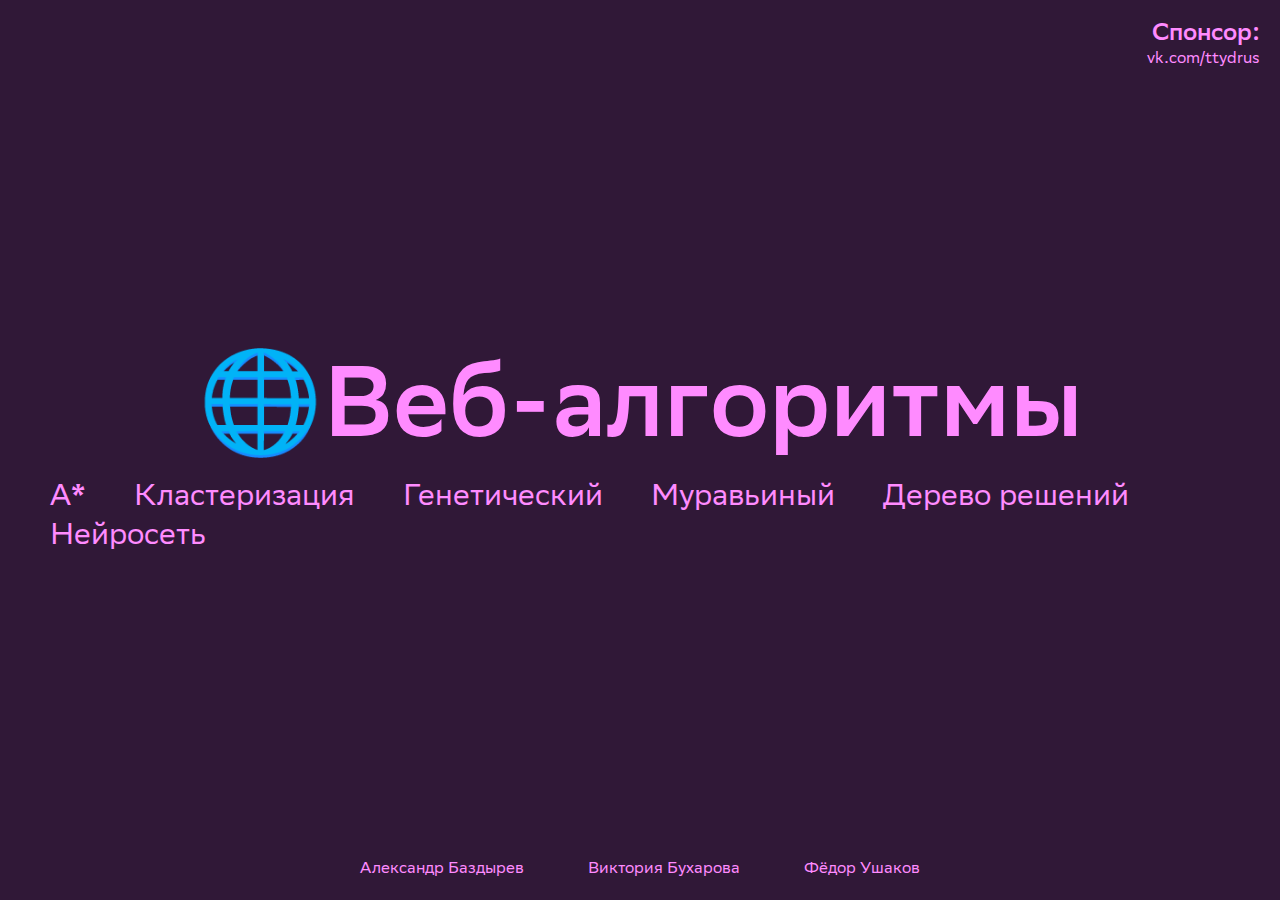
<file: index.html>
<!DOCTYPE html>
<html lang="eng">
    <head>
        <title>Веб-алгоритмы</title>
        <link rel="stylesheet" href="index.css">
    </head>

    <body>
        <div class="text">
            <h1>🌐Веб-алгоритмы</h1>

            <div class="links">
                <a class="algorithm-link" href="astar/astarDemonstration.html" target="_self">A*</a>
                <a class="algorithm-link" href="cluster/cluster.html" target="_self">Кластеризация</a>
                <a class="algorithm-link" href="genetic/geneticDemonstration.html" target="_self">Генетический</a>
                <a class="algorithm-link" href="ant/ant.html" target="_self">Муравьиный</a>
                <a class="algorithm-link" href="tree/three.html" target="_self">Дерево решений</a>
                <a class="algorithm-link" href="newNeuro/newNeuro.html" target="_self">Нейросеть</a>
            </div>
        </div>

        <div class="authors">
            <a class="author-link" href="https://vk.com/sasha.bazdyrev2013" target="_blank">Александр Баздырев</a>
            <a class="author-link" href="https://vk.com/sugarnotfound" target="_blank">Виктория Бухарова</a>
            <a class="author-link" href="https://vk.com/2slw4u" target="_blank">Фёдор Ушаков</a>
        </div>
        
        <div class="sponsor">
            <p><b><font size=5>Спонсор:</font></b></p>
            <a href="https://vk.com/ttydrus" target="_blank">vk.com/ttydrus</a>
        </div>

        <div class="area" >
            <ul class="circles">
                <li></li>
                <li></li>
                <li></li>
                <li></li>
                <li></li>
                <li></li>
                <li></li>
                <li></li>
                <li></li>
                <li></li>
            </ul>
        </div>
    </body>

</html>
</file>
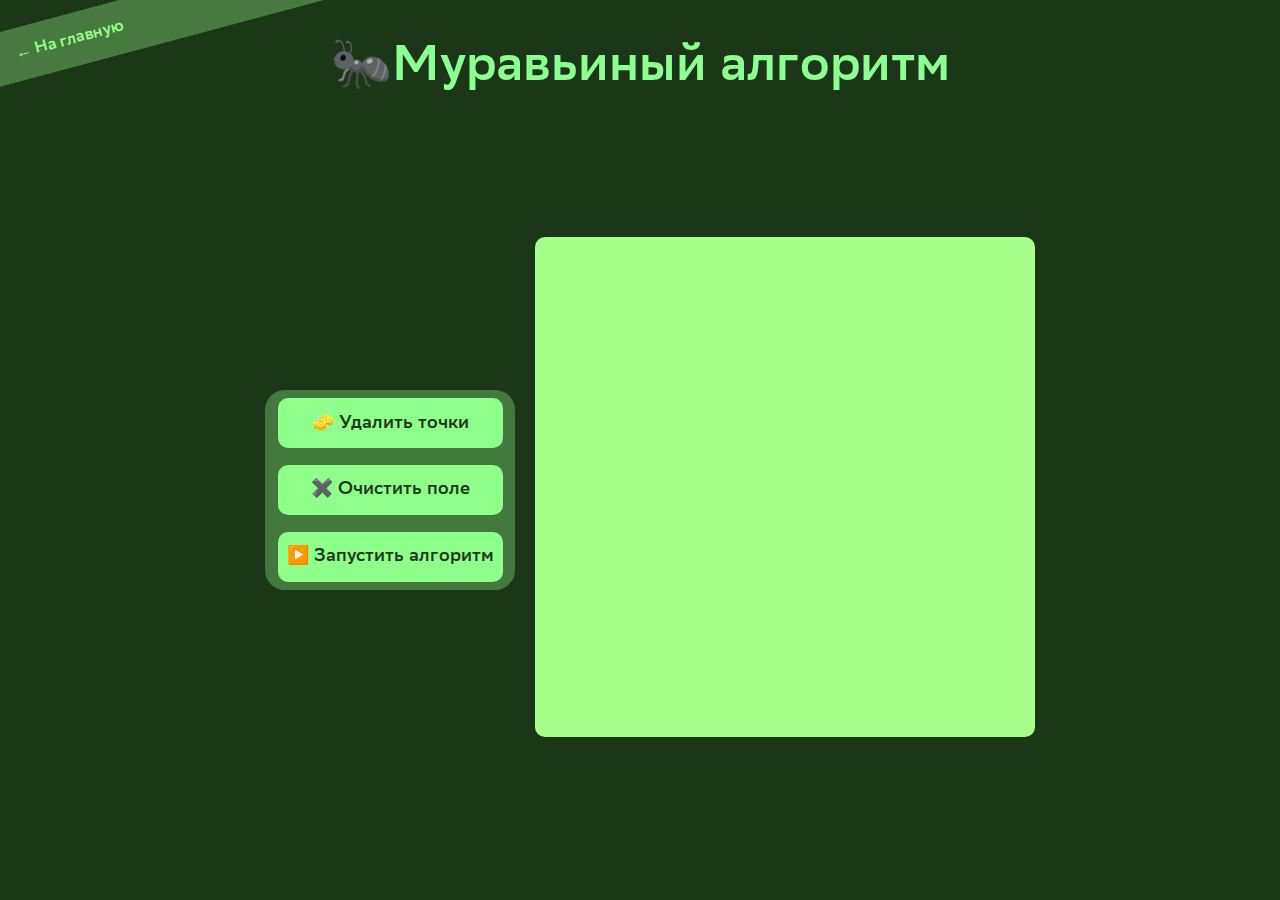
<file: ant/ant.html>
<!DOCTYPE html>
<html>
    <head>
        <title>Ant Algorithm</title>
        <link rel = "stylesheet" href="ant.css">
    </head>

    
    <body>
        <h1>🐜Муравьиный алгоритм</h1>
        <div class="back">
            <p></p>
            <a class="back-link" href="../index.html" target="_self"><b>← На главную</b></a>
            <p></p>
        </div>

        <div class="wrapper" id="wrapper">
            <div class="control-buttons">
                <button id="modeSelector">🧽 Удалить точки</button>
                <button id="clearCanvas">✖️ Очистить поле</button>
                <button id="executeAlgorithm">▶️ Запустить алгоритм</button>
            </div>

            <div class="canvas-div">
                <canvas id="fieldCanvas"></canvas>
            </div>
            
            
        </div>
        <script src="./canvas.js" defer></script>
        <script src="./antAlgorithm.js" defer></script>
        <script src="./ant.js" defer></script>
        
    </body>
    
</html>
</file>
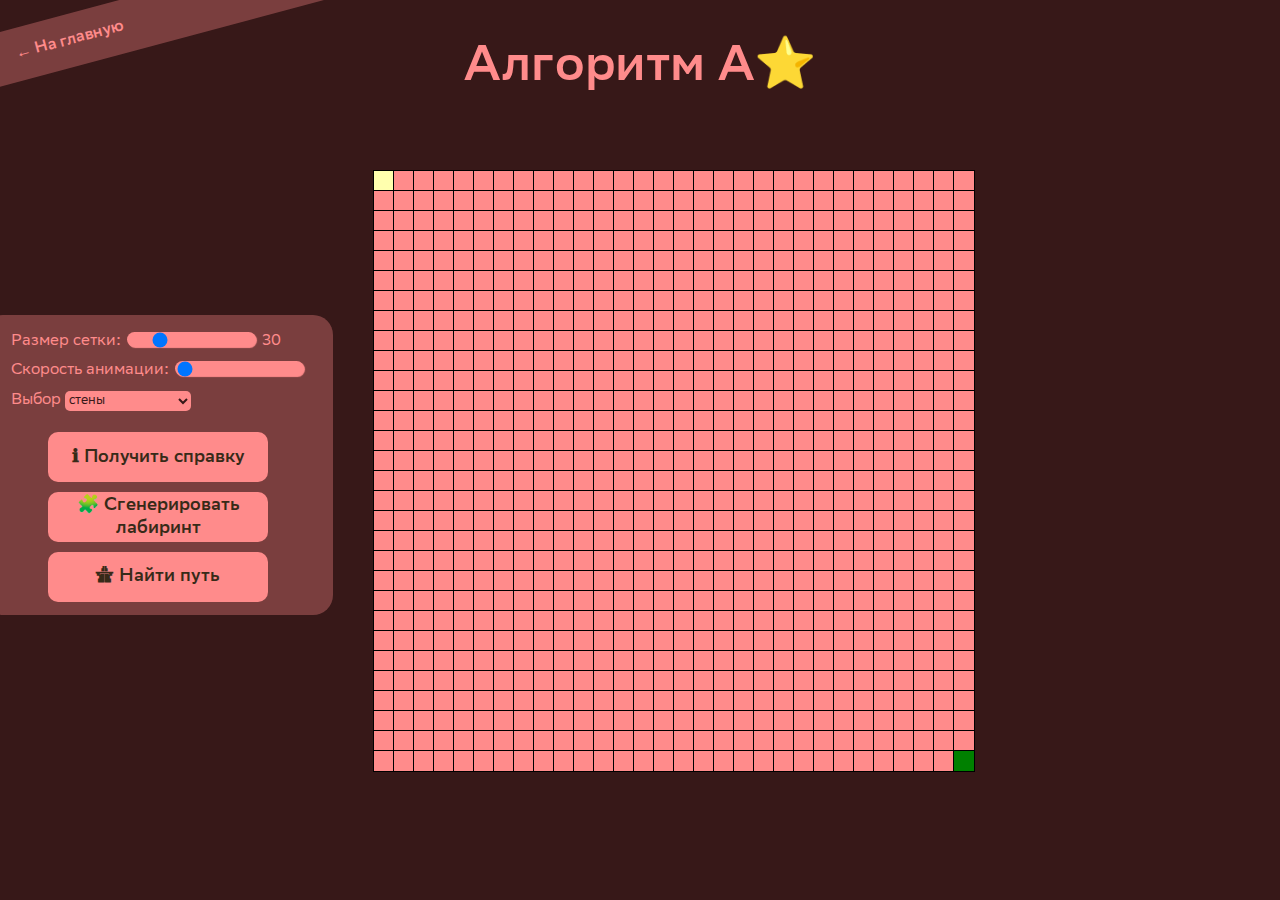
<file: astar/astarDemonstration.html>
<!DOCTYPE html>
<html>
<head>
    <meta charset="UTF-8" />
    <title>A*</title>
</head>
<body>
    <link rel="stylesheet" href = "style.css"> 
    <h1>Алгоритм A⭐</h1>
    <div class="back">
        <p></p>
        <a class="back-link" href="../index.html" target="_self"><b>← На главную</b></a>
        <p></p>
    </div>

    <div class="toolbar" id="toolbar">
        <div class="settings">
            <div class="grid-size">
                <label>Размер сетки:</label>
                <input id="gridSizeSlider" type="range" min="10" max="100" step="1" value="30">
                <output id="gridSizeText">30</output>
            </div>
            <div class="animation-speed">
                <label>Скорость анимации:</label>
                <input id="animationSpeedSlider" type="range" min="10" max="1000" step="10" value="30">
            </div>
            <div class="selector-mode">
                <label>Выбор</label>
                <select id="selectorCellType"> 
                    <option value="wall" selected="selected">стены</option>
                    <option value="startPoint">начальной точки</option>
                    <option value="endPoint">конечной точки</option>
                </select>
            </div>
        </div>
        
        <div class="control-buttons">
            <button id="getInfo">ℹ Получить справку</button>
            <button id="generateLabirynth" hidden="hidden">🧩 Сгенерировать лабиринт</button>
            <button id="findPathButton" hidden="hidden">🛣 Найти путь</button>
        </div>
    </div>
    
    
</body>
<script src="scripts/changeMainParameters.js" defer></script>
<script src="scripts/findShortestPath.js" defer></script>
<script src="scripts/generateLabirynth.js" defer></script>
</html>
</file>
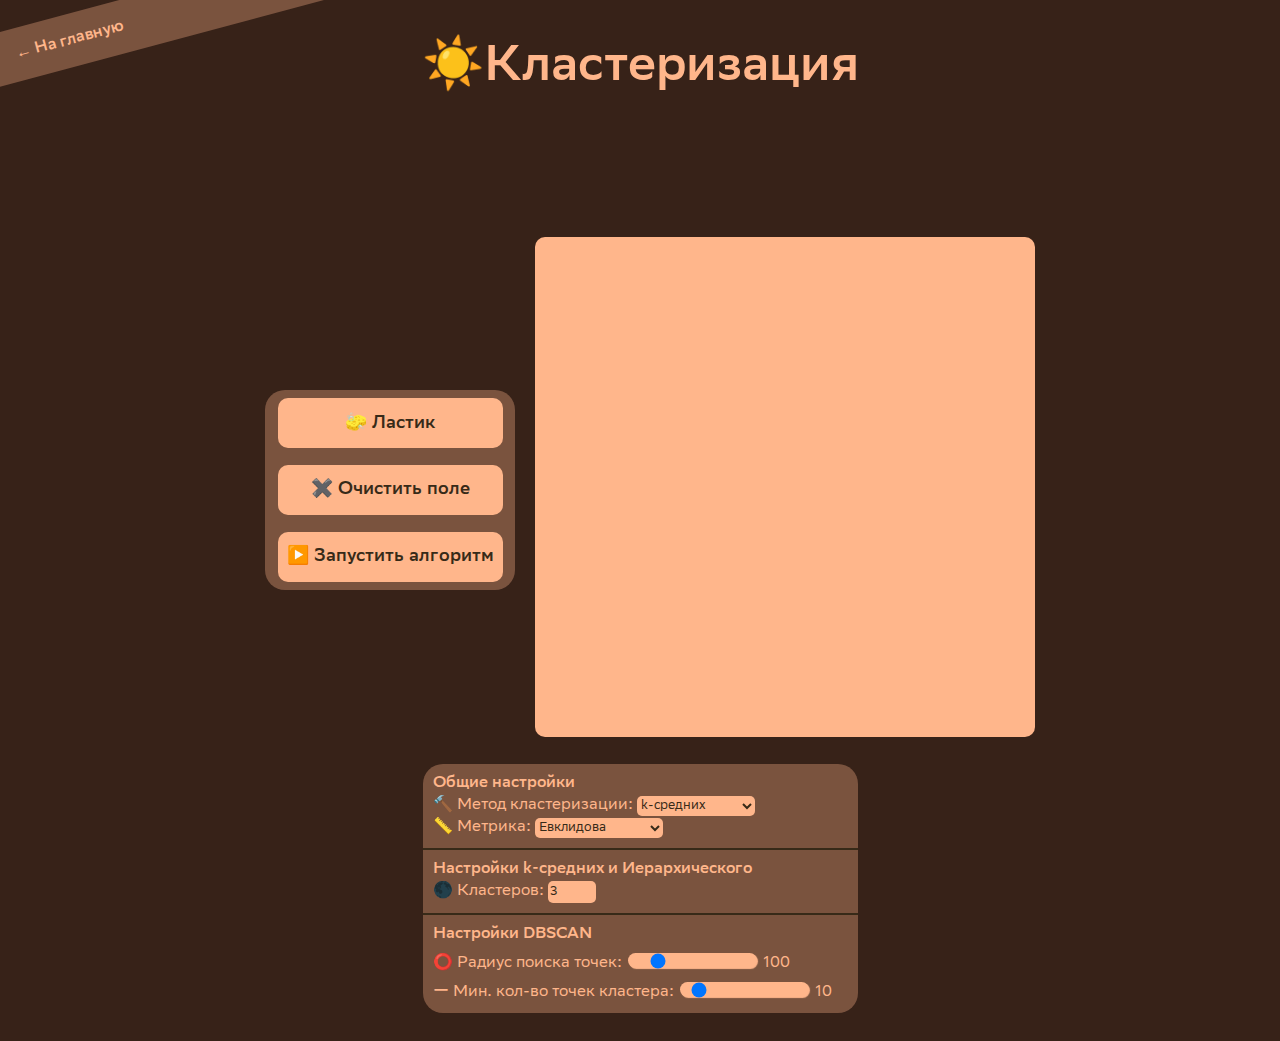
<file: cluster/cluster.html>
<!DOCTYPE html>
<html lang="rus">
    <head>
        <meta charset="UTF-8">
        <title>Кластеризация</title>
        <link rel="stylesheet" href="cluster.css">
    </head>

    <body>  
        <h1>☀️Кластеризация</h1>
        <div class="back">
            <p></p>
            <a class="back-link" href="../index.html" target="_self"><b>← На главную</b></a>
            <p></p>
        </div>
        
        <div class="wrapper">

            <div class="control-buttons">
                <button id="modeSelector">🧽 Ластик</button>
                <button id="clearCanvas">✖️ Очистить поле</button>
                <button id="algorithmStart">▶️ Запустить алгоритм</button>
            </div>

            <div class="canvas-div">
                <canvas id="fieldCanvas"></canvas>
            </div>

            <div class="settings">
                <div class="general-settings">
                    <b>Общие настройки</b>
                    <div class="method-settings">
                        🔨 Метод кластеризации:
                        <select name="clusteringMethod" id="clusteringMethod">
                            <option value="kmeans">k-средних</option>
                            <option value="dbscan">DBSCAN</option>
                            <option value="hierarchial">Иерархический</option>
                        </select>
                    </div>
                    <div class="metrics-settings">
                        📏 Метрика:
                        <select name="metricsSelector" id="metricsSelector" onchange="unhideInfo();">
                            <option value="euclidian">Евклидова</option>
                            <option value="manhattan">Манхэттенская</option>
                            <option value="chebyshev">Чебышёва</option>
                            <option value="all">Всё везде и сразу</option>
                        </select>
                        <button class="info" id="info" hidden="hidden">ℹ️ Что это значит?</button>
                    </div>
                </div>

                <div class="separator"></div>

                <div class="kmeans-and-hierarchial-settings">
                    <b>Настройки k-средних и Иерархического</b>
                    <div>
                        🌑 Кластеров:
                        <input id="clusterCount" type="number" name="clusters" size="2" min="1" max="30" value="3">
                    </div>
                </div>

                <div class="separator"></div>

                <div class="dbscan-settings">
                    <b>Настройки DBSCAN</b>
                    <div>
                        ⭕ Радиус поиска точек:
                        <input type="range" id="epsilon" name="epsilon" min="0" max="500" value="100">
                        <output id="epsilonValue">100</output>
                    </div>
                    <div>
                        ー Мин. кол-во точек кластера:
                        <input type="range" id="minCircles" name="minCircles" min="0" max="100" value="10">
                        <output id="minCirclesValue">10</output>
                    </div>
                </div>
            </div>
        </div>

        <div class="info-box-container" id="infoBoxContainer" hidden="hidden">
            <div class="info-box" id="infoBox">
                <picture class="circle-guide">
                    <source srcset="metricsInfo.png" media="(orientation: portrait)">
                    <img src="metricsInfo.png" width="600" height="600">
                </picture>
                <button id="close">❌ Закрыть</button>
            </div>
        </div>
        
    </body>

    <script src="scripts/drawingSystem.js"></script>
    <script src="scripts/general.js"></script>
    <script src="scripts/kmeans.js"></script>
    <script src="scripts/dbscan.js"></script>
    <script src="scripts/hierarchial.js"></script>
</html>
</file>
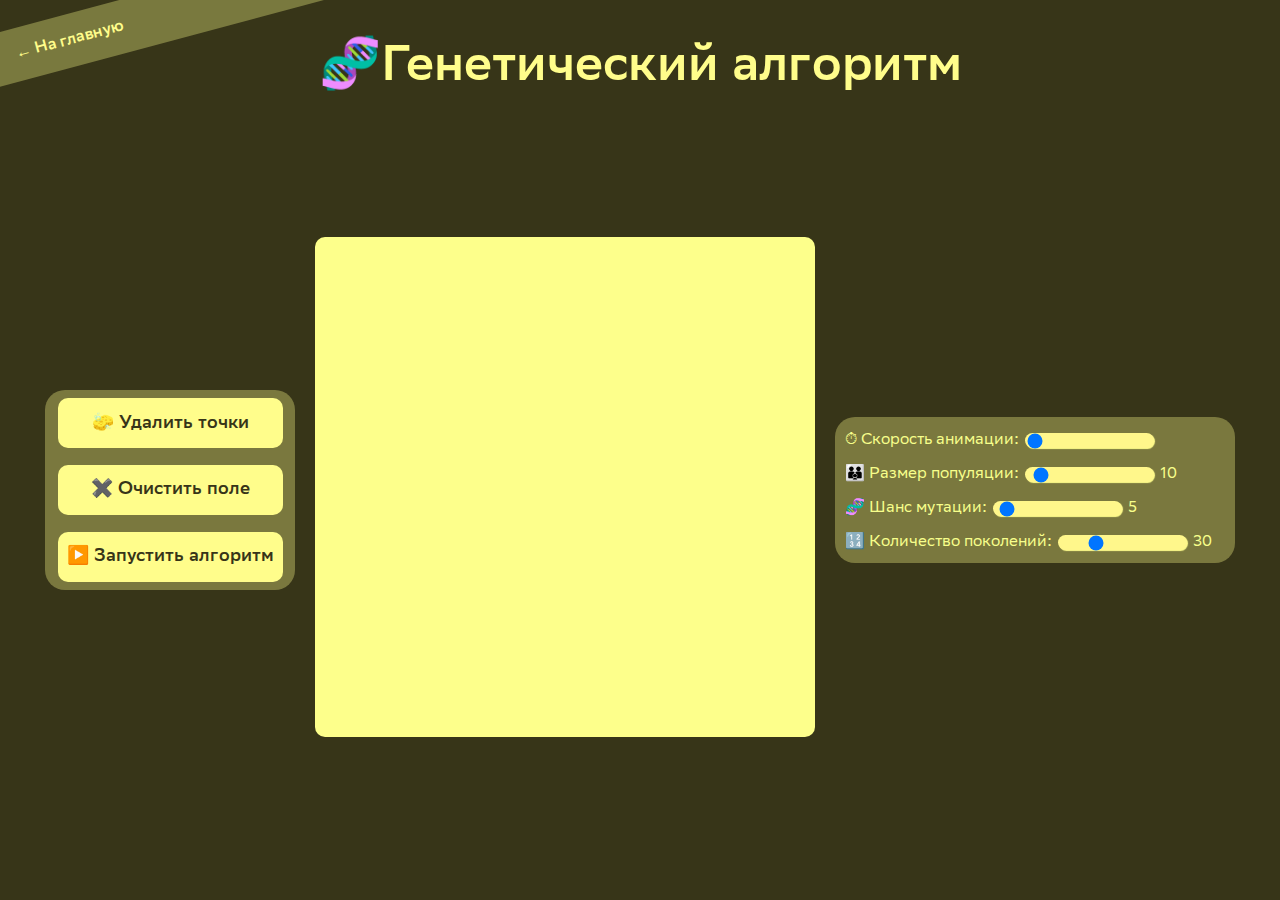
<file: genetic/geneticDemonstration.html>
<!DOCTYPE html>
<html lang="eng">
    <head>
        <meta charset="UTF-8">
        <title>Генетический алгоритм</title>
        <link rel="stylesheet" href="style.css">
    </head>

    <body>
        <h1>🧬Генетический алгоритм</h1>
        <div class="back">
            <p></p>
            <a class="back-link" href="../index.html" target="_self"><b>← На главную</b></a>
            <p></p>
        </div>

        <div class="wrapper" id="wrapper">
            <div class="control-buttons">
                <button id="modeSelector">🧽 Удалить точки</button>
                <button id="clearCanvas">✖️ Очистить поле</button>
                <button id="executeAlgorithm">▶️ Запустить алгоритм</button>
            </div>

            <div class="canvas-div">
                <canvas id="fieldCanvas"></canvas>
            </div>
            
            <div class="settings">
                <div class="speed-setting">
                    <label>⏱ Скорость анимации:</label>
                    <input id="animationSpeedSlider" type="range" min="10" max="1000" step="10" value="30">
                </div>
                
                <div class="population-setting">
                    <label>👪 Размер популяции:</label>
                    <input id="populationSizeSlider" type="range" min="3" max="100" step="1" value="10">
                    <output id="populationSizeText">10</output>
                </div>
                
                <div class="mutation-setting">
                    <label>🧬 Шанс мутации:</label>
                    <input id="mutationChanceSlider" type="range" min="0" max="100" step="1" value="5">
                    <output id="mutationChanceText">5</output>
                </div>
                
                <div class="generations-setting">
                    <label>🔢 Количество поколений:</label>
                    <input id="generationAmountSlider" type="range" min="5" max="100" step="1" value="30">
                    <output id="generationAmountText">30</output>
                </div>
            </div>
        </div>
    </body>
    <script src="scripts/drawing.js" defer></script>
    <script src="scripts/changeParameters.js" defer></script>
    <script src="scripts/executeAlgorithm.js" defer></script>
</html>
</file>
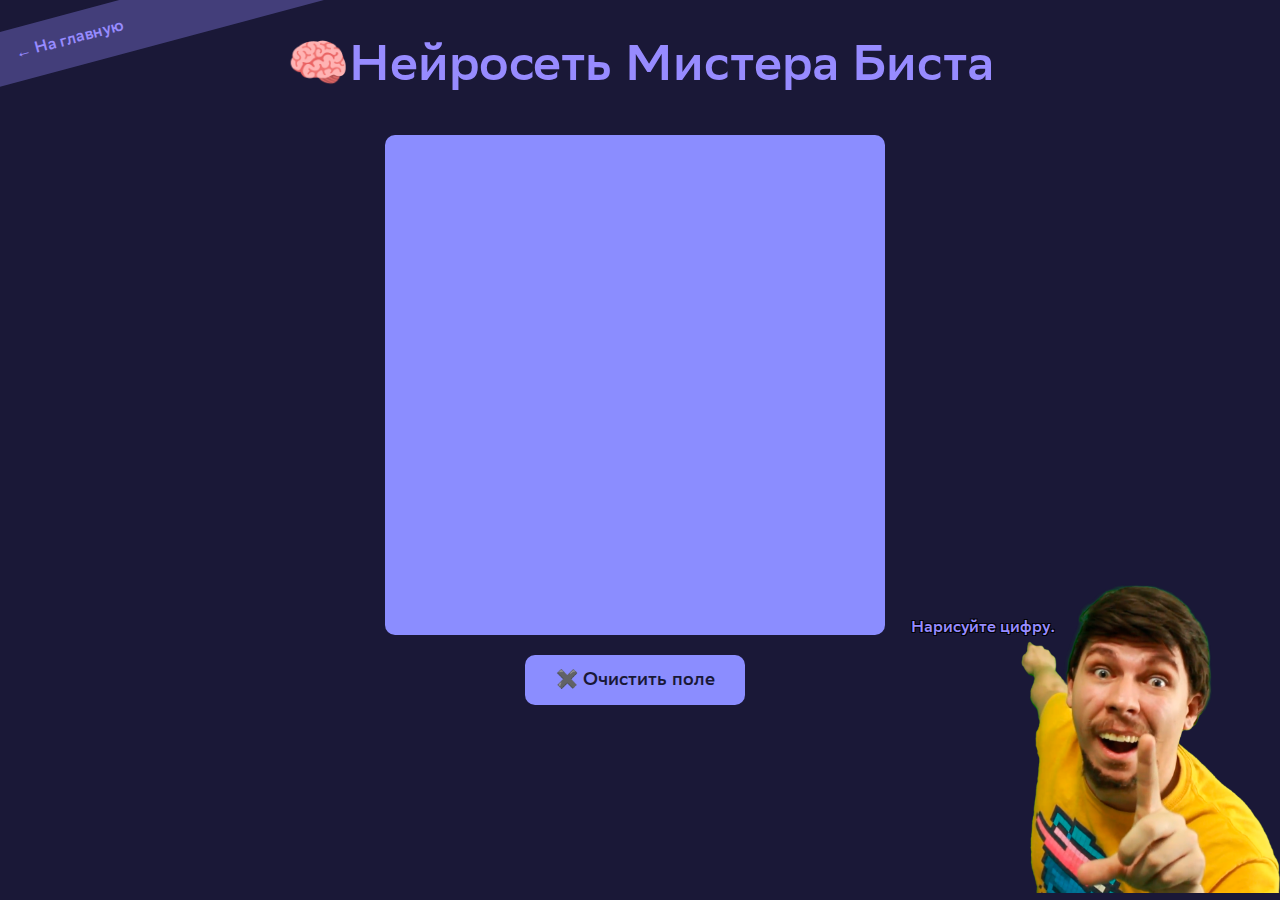
<file: newNeuro/newNeuro.html>
<!DOCTYPE html>
<html>
<head>
    <meta charset="UTF-8" />
    <title></title>
</head>
<body>
    <link rel="stylesheet" href = "style.css"> 
    <h1>🧠Нейросеть Мистера Биста</h1>
    <div class="back">
        <p></p>
        <a class="back-link" href="../index.html" target="_self"><b>← На главную</b></a>
        <p></p>
    </div>

    <div id="output"></div>

    <div class="wrapper">
        <div class="interactive">
            <canvas id="fieldCanvas"></canvas>
            <br>
            <button id="clearCanvas">✖️ Очистить поле</button>
        </div>
    </div>
    
    <p id="answer">Нарисуйте цифру.</p>

    <picture class="mrbeast">
        <source srcset="mrbeast.png" media="(orientation: portrait)">
        <img src="mrbeast.png" width="259" height="310">
    </picture>
</body>
<script src="scripts/drawing.js" defer></script> 
<script src="scripts/mainScript.js" defer></script> 
<script src="scripts/weights.js" defer></script> 
</html>
</file>
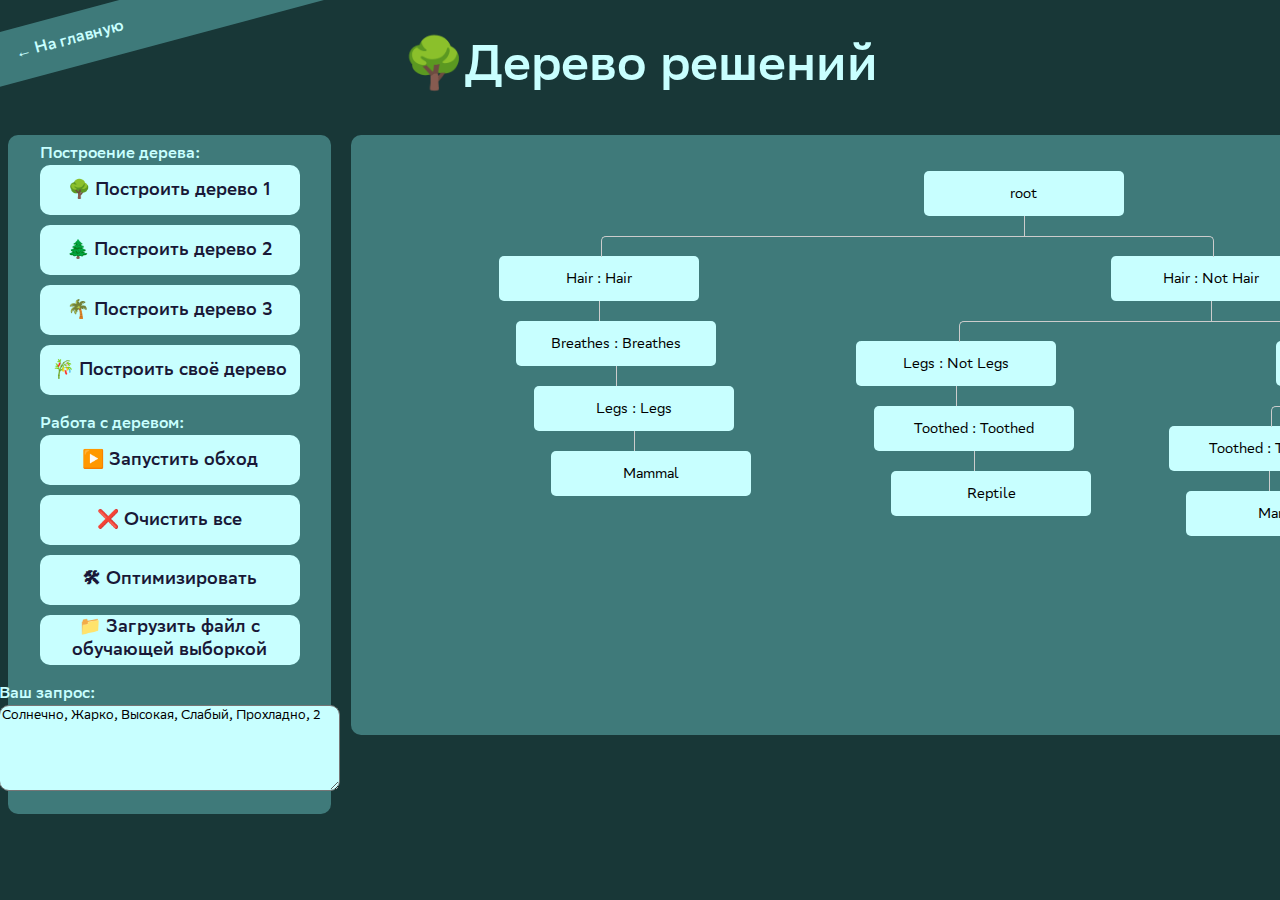
<file: tree/three.html>
<!DOCTYPE html>
<head>
    <title>Дерево решений</title>
    <link rel="stylesheet" href="tree.css">
    
</head>

<body>
    <h1>🌳Дерево решений</h1>
    <div class="back">
        <p></p>
        <a class="back-link" href="../index.html" target="_self"><b>← На главную</b></a>
        <p></p>
    </div>

    <div class="wrapper" id="wrapper">
        <div class="toolbar">
            <div class="build-tree">
                <div class="button-section"><b>Построение дерева:</b></div>
                <button id="getFile1_button">🌳 Построить дерево 1</button>
                <button id="getFile2_button">🌲 Построить дерево 2</button>
                <button id="getFile3_button">🌴 Построить дерево 3</button>
                <button id="getFile_button">🎋 Построить своё дерево</button>
            </div>
            
            <div class="work-tree">
                <div class="button-section"><b>Работа с деревом:</b></div>
                <button id="start_button">▶️ Запустить обход</button>
                <button id="reset_button">❌ Очистить все</button>
                <button id="optimize_button">🛠 Оптимизировать</button>
                <input id="file_input" type="file">
                <label class="label" for='file_input'>📁 Загрузить файл с обучающей выборкой</label>
            </div>

            <div class="textbox">
                <div class="button-section"><b>Ваш запрос:</b></div>
                <textarea id="input_data" name="input_data" cols="40" rows="5"></textarea></p>
            </div>
            
            

        </div>
        <div class="canvas">
            <div class="tree" id="tree">
                <ul id="root">
                    
                </ul>
            </div>
        </div>
    </div>


    <script src="./recieveData.js"></script>
    <script src="./data.js"></script>
    <script src="./tree.js"></script>
    <script src="./bonus.js"></script>
    <script src="./interface.js"></script>

</body>
</html>
</file>
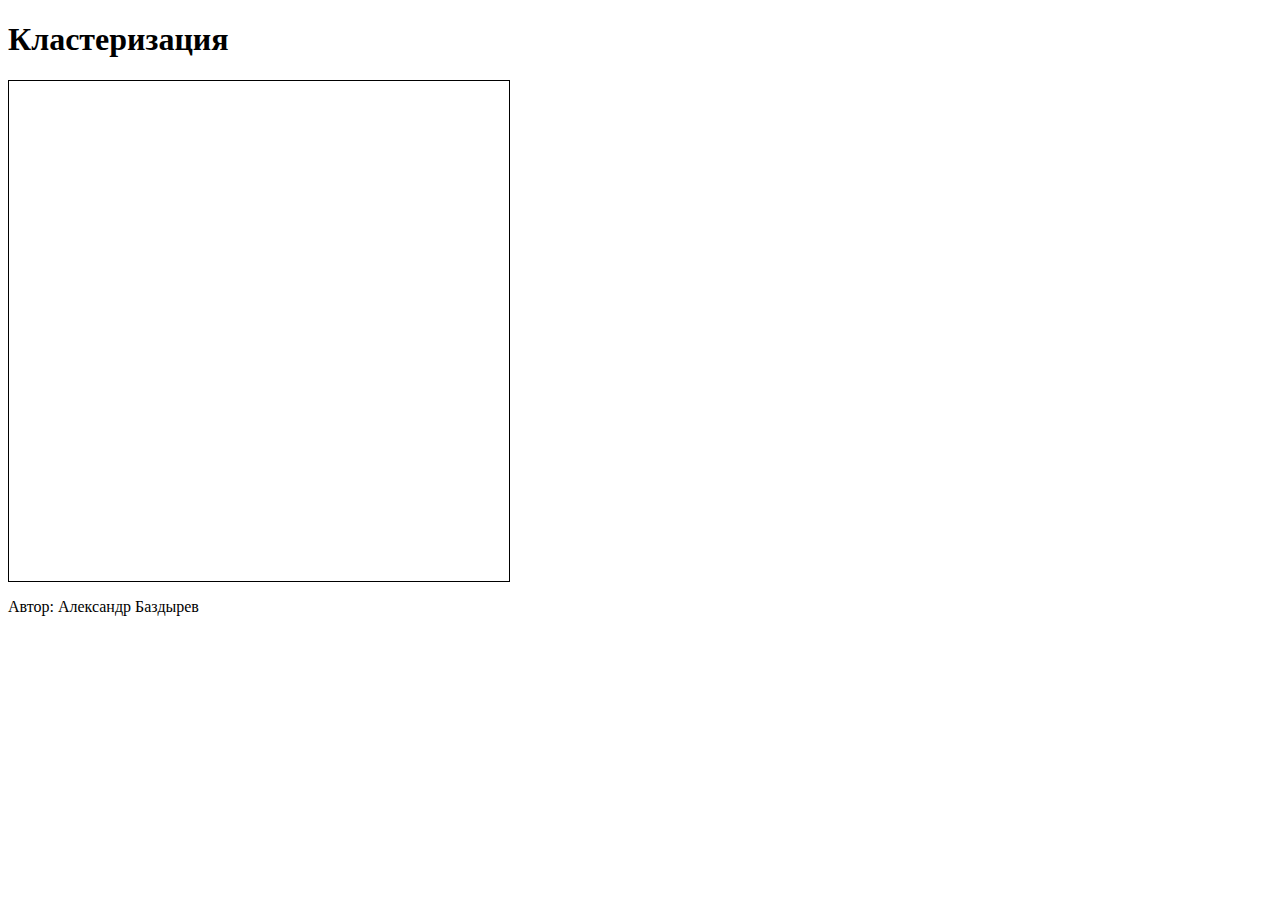
<file: mamka/cluster/cluster.html>
<!DOCTYPE html>
<html lang="eng">
    <head>
        <meta charset="UTF-8">
        <title>Кластеризация</title>
        <link rel="stylesheet" href="cluster.css">
    </head>

    <body>
        <h1>Кластеризация</h1>
        <div class="wrapper" id="wrapper">
            <div class="fieldCanvasClass">
                <canvas id="fieldCanvas"></canvas>
            </div>
        </div>
        <p>Автор: Александр Баздырев</p>
    </body>

    <script src="cluster.js" defer></script>
</html>
</file>
<file: index.css>
@font-face {
    font-family: "SB Sans";
    src: url('fonts/SBSansDisplay-SemiBold.otf') format('opentype');
    font-weight: bold;
}

@font-face {
    font-family: "SB Sans";
    src: url('fonts/SBSansDisplay-Regular.otf') format('opentype');
    font-weight: normal;
}

*{
    margin: 0px;
    padding: 0px;
}

body {
    font-family: "SB Sans", normal;
    height: 100vh;
    display: flex;
    background-color: #301837;
}

h1 {
    font-size: 100px;
    color: #ff8bff;
}

.text {
    display: flex;
    flex-wrap: wrap;
    margin: auto;
    justify-content: center;
    animation: 1.5s show ease;
}
  
@keyframes show {
    from {
        opacity: 0;
        transform: translateY(-40px);
    }
    to {
        opacity: 1;
        transform: translateY(0);
    }
}

.links {
    font-size: 30px;
    margin-left: 30px;
    margin-right: 30px;
    align-content: center;
    
}

.authors {
    position: absolute;
    text-align: center;
    left: 0;
    bottom: 0;
    width: 100%;
    height: 40px;
}

.algorithm-link {
    margin: 20px;
}

.author-link {
    margin: 30px;
}

a {
    text-decoration: none;
    color: #ff8bff;
}

a:hover { text-decoration: underline; }

.sponsor {
    text-align: right;
    margin-right: 20px;
    margin-top: 20px;
    position: absolute;
    right: 0;
    color: #ff8bff;
}

/* Анимация с квадратиками */

.area {
    z-index: -9000;
}

.circles{
    position: absolute;
    top: 0;
    left: 0;
    width: 100%;
    height: 100%;
    overflow: hidden;
}

.circles li{
    position: absolute;
    display: block;
    list-style: none;
    width: 20px;
    height: 20px;
    background: rgba(255, 255, 255, 0.2);
    animation: animate 25s linear infinite;
    bottom: -150px;
    
}

.circles li:nth-child(1){
    left: 25%;
    width: 80px;
    height: 80px;
    animation-delay: 0s;
}


.circles li:nth-child(2){
    left: 10%;
    width: 20px;
    height: 20px;
    animation-delay: 2s;
    animation-duration: 12s;
}

.circles li:nth-child(3){
    left: 70%;
    width: 20px;
    height: 20px;
    animation-delay: 4s;
}

.circles li:nth-child(4){
    left: 40%;
    width: 60px;
    height: 60px;
    animation-delay: 0s;
    animation-duration: 18s;
}

.circles li:nth-child(5){
    left: 65%;
    width: 20px;
    height: 20px;
    animation-delay: 0s;
}

.circles li:nth-child(6){
    left: 75%;
    width: 110px;
    height: 110px;
    animation-delay: 3s;
}

.circles li:nth-child(7){
    left: 35%;
    width: 150px;
    height: 150px;
    animation-delay: 7s;
}

.circles li:nth-child(8){
    left: 50%;
    width: 25px;
    height: 25px;
    animation-delay: 15s;
    animation-duration: 45s;
}

.circles li:nth-child(9){
    left: 20%;
    width: 15px;
    height: 15px;
    animation-delay: 2s;
    animation-duration: 35s;
}

.circles li:nth-child(10){
    left: 85%;
    width: 150px;
    height: 150px;
    animation-delay: 0s;
    animation-duration: 11s;
}



@keyframes animate {

    0%{
        transform: translateY(0) rotate(0deg);
        opacity: 1;
        border-radius: 0;
    }

    100%{
        transform: translateY(-1000px) rotate(720deg);
        opacity: 0;
        border-radius: 50%;
    }

}
</file>
<file: ant/ant.css>
@font-face {
    font-family: "SB Sans";
    src: url('../fonts/SBSansDisplay-SemiBold.otf') format('opentype');
    font-weight: bold;
}

@font-face {
    font-family: "SB Sans";
    src: url('../fonts/SBSansDisplay-Regular.otf') format('opentype');
    font-weight: normal;
}

body {
    font-family: "SB Sans", normal;
    background-color: #1c3718;
    color: #8bff91;
}

h1 {
    text-align: center;
    font-size: 50px;
    color: #8bff91;
}

#fieldCanvas {
    width: 500px;
    height: 500px;
    background-color: #a6ff8b;
    border-radius: 10px;
}

.back {
    position: absolute;
    top: 0;
    left: 0;
    width: 400px;
    transform: rotate(-15deg) translateX(-15px) translateY(-20px);
    
    background-color: #99ff8b56;
}

.back-link {
    margin-left: 30px;
}

a {
    text-decoration: none;
    color: #99ff8b;
}

a:hover {
    text-decoration: underline;
}

.wrapper {
    width: 100%;
    margin-top: 15vh;
    display: flex;
    flex-wrap: wrap;
    align-items: center;
    justify-content: center;
}

.control-buttons {
    width: 250px;
    height: 200px;
    display:flex;
    flex-wrap: wrap;
    justify-content:center;
    align-items:center;
    background-color: #8fff8b56;
    margin: 20px;
    border-radius: 20px;
}

button {
    font-family: "SB Sans", normal;
    color: #1e3718;
    width: 225px;
    height: 50px;
    font-size: large;
    font-weight: bold;
    border: 0px solid #acff8b;
    border-radius: 10px;
    background-color: #8fff8b;
    margin: 5px;
}

button:hover {
    border: 2px solid white;
}

button:active {
    text-shadow: 2px 2px 2px rgba(0, 0, 0, 0.274);
}

.settings {
    width: 370px;
    background-color: #99ff8b56;
    border-radius: 20px;
    margin: 20px;
    color: #99ff8b;
}

.speed-setting, .population-setting, .mutation-setting, .generations-setting {
    margin: 10px;
}

range {
    color:#8fff8b;
}

input[type=range] {
    transform: translateY(4px);
}

input[type=range]::-webkit-slider-runnable-track {
    width: 100%;
    height: 15px;
    cursor: pointer;
    box-shadow: 1px 1px 1px #8bff91;
    background: #8bff8b;
    border-radius: 14px;
    border: 0px solid #000000;
}
</file>
<file: astar/style.css>
@font-face {
    font-family: "SB Sans";
    src: url('../fonts/SBSansDisplay-SemiBold.otf') format('opentype');
    font-weight: bold;
}

@font-face {
    font-family: "SB Sans";
    src: url('../fonts/SBSansDisplay-Regular.otf') format('opentype');
    font-weight: normal;
}

body {
    font-family: "SB Sans", normal;
    background-color: #371818;
    color: #ff8b8b;
}

h1 {
    text-align: center;
    font-size: 50px;
    color: #ff8b8b;
}

.back {
    position: absolute;
    top: 0;
    left: 0;
    width: 400px;
    transform: rotate(-15deg) translateX(-15px) translateY(-20px);
    
    background-color: #ff8b8b56;
}

.back-link {
    margin-left: 30px;
}

a {
    text-decoration: none;
    color: #ff8b8b;
}

a:hover {
    text-decoration: underline;
}

button {
    font-family: "SB Sans", normal;
    color: #372a18;
    width: 220px;
    height: 50px;
    font-size: large;
    font-weight: bold;
    border: 0px solid #ff8b8b;
    border-radius: 10px;
    background-color: #ff8b8b;
    margin: 5px;
}

button:hover {
    border: 2px solid white;
}

button:active {
    text-shadow: 2px 2px 2px rgba(0, 0, 0, 0.274);
}

.toolbar {
    position: absolute;
    width: 350px;
    height: 300px;
    display:flex;
    flex-wrap: wrap;
    justify-content:center;
    align-items:center;
    background-color: #ff8b8b56;
    margin-top: 20vh;
    margin-left: -25px;
    border-radius: 20px;
}

.selector-mode {
    margin-top: 10px;
}

.control-buttons {
    display:flex;
    flex-wrap: wrap;
    justify-content:center;
    align-items:center;
}

option, select, input {
    height: 20px;
    font-family: "SB Sans";
    color: #371818;
    background-color: #ff8b8b;
    border: 0px;
    border-radius: 5px;
}

range {
    color:#ff8b8b;
}

input[type=range] {
    transform: translateY(4px);
}

input[type=range]::-webkit-slider-runnable-track {
    width: 100%;
    height: 15px;
    cursor: pointer;
    box-shadow: 1px 1px 1px #ff8b8b;
    background: #ff8b8b;
    border-radius: 14px;
    border: 0px solid #000000;
}

/* Код Феди */

div span {
    width: 20px; 
    height: 20px; 
    position: absolute; 
    border: 1px solid black;
}

.possibleWay {
    background-color: blueviolet;
}

.possibleWay:hover {
    background-color: rgb(178, 95, 255);
}

.seenCell {
    background-color: violet;
}

.seenCell:hover {
    background-color: rgb(196, 17, 121);
}

.currentCell {
    background-color: rgb(87, 87, 255);
}

.currentCell:hover {
    background-color: blue;
}

.blankCell {
    background-color: #ff8b8b;
}

.blankCell:hover {
    background-color: white;
}

.wall {
    background-color: rgb(28, 27, 46);
}

.wall:hover{
    background-color: black;
}

.startPoint {
    background-color: rgb(255, 255, 174);
}

.startPoint:hover {
    background-color: rgb(255, 216, 40);
}

.endPoint {
    background-color: green;
}

.endPoint:hover{
    background-color: rgb(22, 110, 22);
}

.theWay {
    background-color: yellowgreen;
}

.theWay:hover{
    background-color: rgb(156, 185, 96);
}
</file>
<file: cluster/cluster.css>
@font-face {
    font-family: "SB Sans";
    src: url('../fonts/SBSansDisplay-SemiBold.otf') format('opentype');
    font-weight: bold;
}

@font-face {
    font-family: "SB Sans";
    src: url('../fonts/SBSansDisplay-Regular.otf') format('opentype');
    font-weight: normal;
}

body {
    font-family: "SB Sans", normal;
    background-color: #372218;
}

#fieldCanvas {
    width: 500px;
    height: 500px;  
    background-color: #ffb68b;
    border-radius: 10px;
}

h1 {
    text-align: center;
    font-size: 50px;
    color: #ffb68b;
}

.back {
    position: absolute;
    top: 0;
    left: 0;
    width: 400px;
    transform: rotate(-15deg) translateX(-15px) translateY(-20px);
    
    background-color: #ffb68b56;
}

.back-link {
    margin-left: 30px;
}

a {
    text-decoration: none;
    color: #ffb68b;
}

a:hover {
    text-decoration: underline;
}

.wrapper {
    width: 100%;
    margin-top: 15vh;
    display: flex;
    flex-wrap: wrap;
    align-items: center;
    justify-content: center;
}

.control-buttons {
    width: 250px;
    height: 200px;
    display:flex;
    flex-wrap: wrap;
    justify-content:center;
    align-items:center;
    background-color: #ffb68b56;
    margin: 20px;
    border-radius: 20px;
}

option, select, input {
    height: 20px;
    font-family: "SB Sans";
    color: #372a18;
    background-color: #ffb68b;
    border: 0px;
    border-radius: 5px;
}

button {
    font-family: "SB Sans";
    color: #372a18;
    font-weight: bold;
    width: 225px;
    height: 50px;
    font-size: large;
    border: 0px solid #ffb68b;
    border-radius: 10px;
    background-color: #ffb68b;
    margin: 5px;
}

button:hover {
    border: 2px solid white;
}

button:active {
    text-shadow: 2px 2px 2px rgba(0, 0, 0, 0.274);
}

.settings {
    width: 435px;
    background-color: #ffb68b56;
    border-radius: 20px;
    margin: 20px;
    color: #ffb68b;
}

.separator {
    width: 100%;
    height: 2px;
    background-color: #372a18;
}

.general-settings, .kmeans-and-hierarchial-settings, .dbscan-settings {
    margin: 10px;
}

range {
    color:#ffb68b;
}

input[type=range] {
    transform: translateY(4px);
}

input[type=range]::-webkit-slider-runnable-track {
    width: 100%;
    height: 15px;
    cursor: pointer;
    box-shadow: 1px 1px 1px #ffb68b;
    background: #ffb68b;
    border-radius: 14px;
    border: 0px solid #000000;
}

.info {
    width: auto;
    height: auto;
    background-color: #7a543f;
    color: #ffb68b;
    font-size:medium;
    cursor: pointer;
}

.info:hover {
    text-decoration: underline;
    border: 0px;
}

.info-box-container {
    position: absolute;
    width: 100%;
    height: 100%;
    top: 0;
    left: 0;
    background-color: #0000007e;
    flex-wrap: wrap;
    justify-content:center;
    align-items:center;
}

@keyframes dim {
    from {
        opacity: 0;
    }
    to {
        opacity: 1;
    }
}

@keyframes move {
    from {
        transform: translateY(-40px);
    }
    to {
        transform: translateY(0);
    }
}

.info-box {
    width: 700px;
    height: 700px;
    display: flex;
    flex-wrap: wrap;
    justify-content:center;
    align-items:center;
    background-color: #7a543f;
    border-radius: 10px;
    border: 3px solid #ffb68b;
    box-shadow: 0px 15px 50px #527c72;


}
</file>
<file: genetic/style.css>
@font-face {
    font-family: "SB Sans";
    src: url('../fonts/SBSansDisplay-SemiBold.otf') format('opentype');
    font-weight: bold;
}

@font-face {
    font-family: "SB Sans";
    src: url('../fonts/SBSansDisplay-Regular.otf') format('opentype');
    font-weight: normal;
}

body {
    font-family: "SB Sans", normal;
    background-color: #373518;
    color: #fffd8b;
}

h1 {
    text-align: center;
    font-size: 50px;
    color: #fffd8b;
}

#fieldCanvas {
    width: 500px;
    height: 500px;
    background-color: #fdff8b;
    border-radius: 10px;
}

.back {
    position: absolute;
    top: 0;
    left: 0;
    width: 400px;
    transform: rotate(-15deg) translateX(-15px) translateY(-20px);
    
    background-color: #fdff8b56;
}

.back-link {
    margin-left: 30px;
}

a {
    text-decoration: none;
    color: #fffd8b;
}

a:hover {
    text-decoration: underline;
}

.wrapper {
    width: 100%;
    margin-top: 15vh;
    display: flex;
    flex-wrap: wrap;
    align-items: center;
    justify-content: center;
}

.control-buttons {
    width: 250px;
    height: 200px;
    display:flex;
    flex-wrap: wrap;
    justify-content:center;
    align-items:center;
    background-color: #fffd8b56;
    margin: 20px;
    border-radius: 20px;
}

button {
    font-family: "SB Sans", normal;
    color: #373418;
    width: 225px;
    height: 50px;
    font-size: large;
    font-weight: bold;
    border: 0px solid #fff78b;
    border-radius: 10px;
    background-color: #fffd8b;
    margin: 5px;
}

button:hover {
    border: 2px solid white;
}

button:active {
    text-shadow: 2px 2px 2px rgba(0, 0, 0, 0.274);
}

.settings {
    width: 400px;
    background-color: #fffd8b56;
    border-radius: 20px;
    margin: 20px;
    color: #f7ff8b;
}

.speed-setting, .population-setting, .mutation-setting, .generations-setting {
    margin: 10px;
}

range {
    color:#fff78b;
}

input[type=range] {
    transform: translateY(4px);
}

input[type=range]::-webkit-slider-runnable-track {
    width: 100%;
    height: 15px;
    cursor: pointer;
    box-shadow: 1px 1px 1px #fffd8b;
    background: #fff78b;
    border-radius: 14px;
    border: 0px solid #000000;
}
</file>
<file: newNeuro/style.css>
@font-face {
    font-family: "SB Sans";
    src: url('../fonts/SBSansDisplay-SemiBold.otf') format('opentype');
    font-weight: bold;
}

@font-face {
    font-family: "SB Sans";
    src: url('../fonts/SBSansDisplay-Regular.otf') format('opentype');
    font-weight: normal;
}

body {
    font-family: "SB Sans", normal;
    background-color: #1a1837;
    color: #978bff;
}

h1 {
    text-align: center;
    font-size: 50px;
    color: #978bff;
}

.back {
    position: absolute;
    top: 0;
    left: 0;
    width: 400px;
    transform: rotate(-15deg) translateX(-15px) translateY(-20px);
    
    background-color: #938bff56;
}

.back-link {
    margin-left: 30px;
}

a {
    text-decoration: none;
    color: #978bff;
}

a:hover {
    text-decoration: underline;
}

#fieldCanvas {
    width: 500;
    height: 500;
    background-color: #8b8dff;
    border-radius: 10px;
}

.mrbeast {
    position: absolute;
    right: 0;
    bottom: 0;
}

#answer {
    font-weight: bold;
    text-align: right;
    position: absolute;
    right: 225px;
    bottom: 245px;
    text-shadow: -1px -1px 0 #000, 1px -1px 0 #000, -1px 1px 0 #000, 1px 1px 0 #000;
}

button {
    font-family: "SB Sans";
    color: #191837;
    width: 220px;
    height: 50px;
    font-size: large;
    font-weight: bold;
    border: 0px solid #978bff;
    border-radius: 10px;
    background-color: #8b8dff;
    margin: 20px;
}

button:hover {
    border: 2px solid white;
}

button:active {
    text-shadow: 2px 2px 2px rgba(0, 0, 0, 0.274);
}

.interactive {
    width: 500px;
    display: flex;
    flex-wrap: wrap;
    align-items: center;
    justify-content: center;
    margin-right: 10px;
}

.wrapper {
    width: 100%;
    margin-top: 0vh;
    display: flex;
    flex-wrap: wrap;
    align-items: center;
    justify-content: center;
}
</file>
<file: tree/tree.css>
@font-face {
    font-family: "SB Sans";
    src: url('../fonts/SBSansDisplay-SemiBold.otf') format('opentype');
    font-weight: bold;
}

@font-face {
    font-family: "SB Sans";
    src: url('../fonts/SBSansDisplay-Regular.otf') format('opentype');
    font-weight: normal;
}

body {
    font-family: "SB Sans", normal;
    background-color: #183737;
    color: rgb(200, 255, 255);
}

* {
    font-family: 'SB Sans';
}

a, a:visited, a:hover {
    text-decoration: none;
    color: #fff;
}

.wrapper {
    display:grid;
    grid-template-columns: 2fr 5fr;
    margin-top: 5px;
}

.toolbar {
    display:flex;
    flex-wrap: wrap;
    justify-content:center;
    align-items:center;
    margin-left: auto;
    margin-right: 20px;
    background-color: #3f7a7a;
    border-radius: 10px;
    width: 323px;
}

.textbox {
    margin-left: 10px;
    margin-right: 10px;
}

input{
    appearance: none;
    border: 0;
    border-radius: 10px;
    background: #e1eea0;
    color: #512e2e;
    font-size: 16px;
    margin: 20px auto 20px auto;
    
    
    text-align: center;
    display: none;
    width: 300px;
    height: 50px;
}

.tree {
    overflow: scroll;
    width: 1000px;
    height: 600px;
    background-color: #3f7a7a;
    border-radius: 10px;
    display: block;
    margin-left: auto;
    margin-right: auto;
}

#answer:focus, #answer:hover{
    outline: none;
    background-color: #247ABF;
}

.canvas {
    display: block;
    width: 1000px;
    height: 600px;
    background-color: "white";
    margin: 0 auto 0 auto;
}

.button-section {
    margin-top: 10px;
}

button, label {
    font-family: "SB Sans";
    color: #191837;
    width: 260px;
    height: 50px;
    font-size: large;
    font-weight: bold;
    border: 0px solid rgb(200, 255, 255);
    border-radius: 10px;
    background-color: rgb(200, 255, 255);
    margin-bottom: 10px;

    text-align: center;
    display: block;
}

button:hover, label:hover {
    border: 2px solid white;
}

button:active, label:active {
    text-shadow: 2px 2px 2px rgba(0, 0, 0, 0.274);
}

.tree ul {
    display: flex;
    white-space: nowrap;
	padding-top: 20px; 
    position: relative;
}

.tree li {
	float: left; 
    text-align: center;
	list-style-type: none;
	position: relative;
	padding: 20px 5px 0px 0px;
}

.tree li::before, .tree li::after{
	content: '';
	position: absolute; 
    top: 0; right: 50%;
	border-top: 1px solid #ccc;
	width: 50%; 
    height: 20px;
}
.tree li::after{
	right: auto; left: 50%;
	border-left: 1px solid #ccc;
}

.tree li:only-child::after, .tree li:only-child::before {
	display: none;
}

.tree li:only-child{ 
    padding-top: 0;
}

.tree li:first-child::before, .tree li:last-child::after{
	border: 0 none;
}

.tree li:last-child::before{
	border-right: 1px solid #ccc;
	border-radius: 0 5px 0 0;
}

.tree li:first-child::after{
	border-radius: 5px 0 0 0;
}

.tree ul ul::before{
	content: '';
	position: absolute; 
    top: 0; 
    left: 50%;
	border-left: 1px solid #ccc;
	width: 0; height: 20px;
}

.tree li a{
    background: rgb(200, 255, 255);
	border: 0px;
    min-width: 200px;
    max-width: min-content;
    padding-top: 15px;
    height: 30px;
	text-decoration: none;
	color: #000;
	
	font-size: 14px;
	display: inline-block;
	border-radius: 5px;
    
}

.back {
    position: absolute;
    top: 0;
    left: 0;
    width: 400px;
    transform: rotate(-15deg) translateX(-15px) translateY(-20px);
    
    background-color: #8bffff56;
}

.back-link {
    margin-left: 30px;
}

.back-link {
    text-decoration: none;
    color: rgb(200, 255, 255);
}

.back-link:hover {
    text-decoration: underline;
}

h1 {
    text-align: center;
    font-size: 50px;
    color: rgb(200, 255, 255);
}

textarea {
    background-color: rgb(200, 255, 255);
    border-radius: 10px;
}
</file>
<file: mamka/cluster/cluster.css>
.fieldCanvasClass {
    width: 500px;
    height: 500px;
    border: 1px solid #000000;
}
</file>
